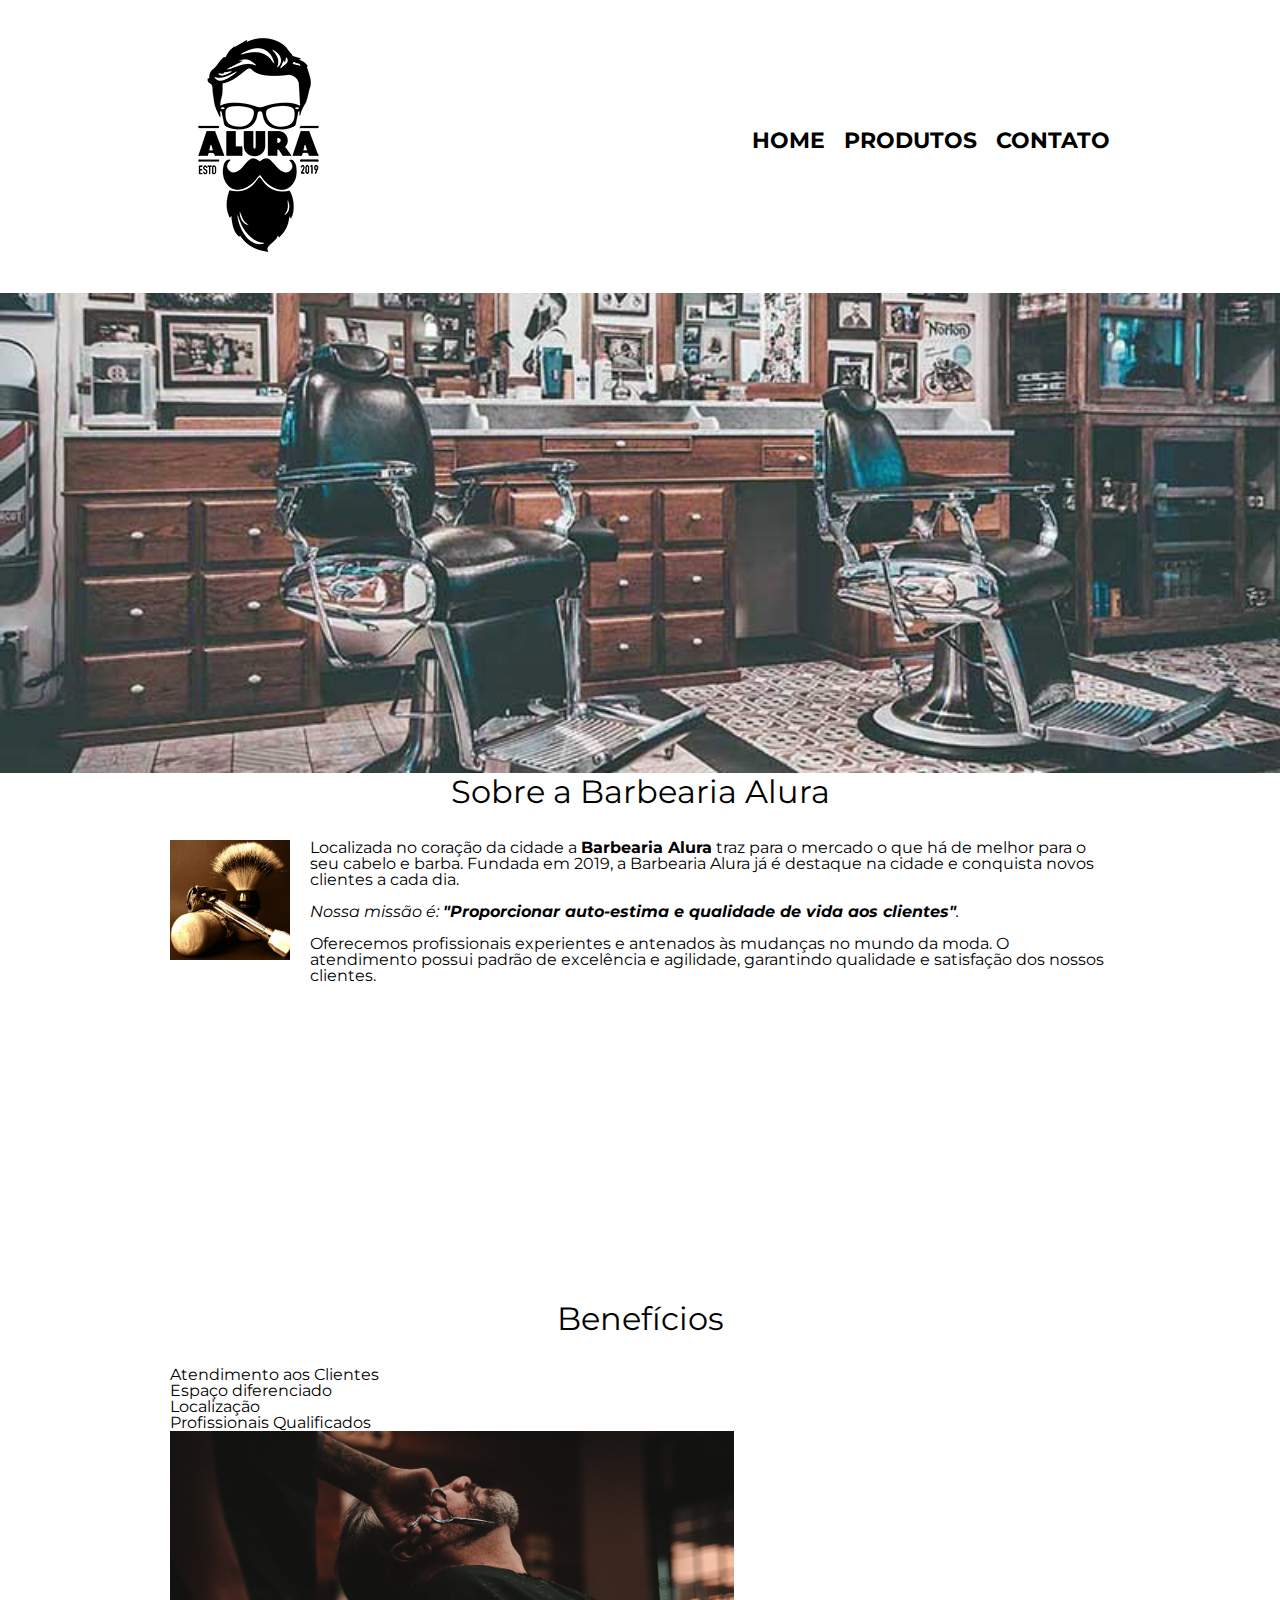
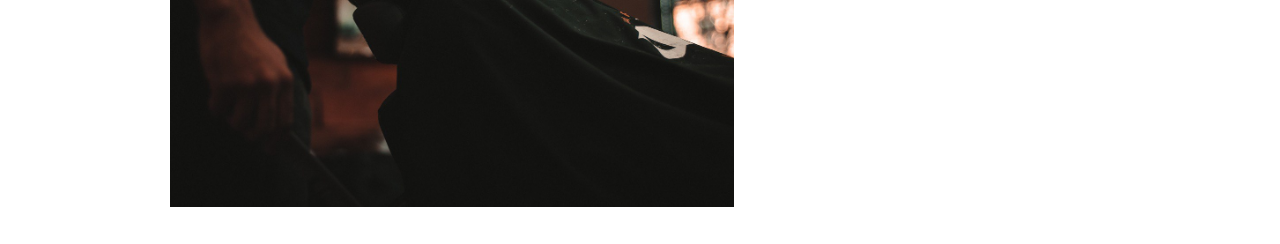
<file: index.html>
<!DOCTYPE html>
<html lang="pt-br">
	<head>
		<meta charset="UTF-8">
        <meta http-equiv="X-UA-Compatible" content="IE=edge">
        <meta name="viewport" content="width=device-width, initial-scale=1.0">
        <title>Home</title>
        <link rel="stylesheet" href="reset.css">
		<link rel="stylesheet" href="style-home.css">
		<link rel="preconnect" href="https://fonts.gstatic.com">
		<link href="https://fonts.googleapis.com/css2?family=Montserrat:wght@100&display=swap" rel="stylesheet">
	</head>
	<body>
		<body>
			<header>
				<div class="caixa">
					<h1><img src="img-produtos/logo.png"></h1>
	
					<nav>
						<ul>
							<li><a href="index.html">Home</a></li>
							<li><a href="produtos.html">Produtos</a></li>
							<li><a href="contato.html">Contato</a></li>
						</ul>
					</nav>
				</div>
			</header>
	
			<img class="banner" src="img-index/banner.jpg">
	
			<main>
				<section class="principal">
					<h2 class="titulo-principal">Sobre a Barbearia Alura</h2>
	
					<img class="utensilios" src="img-index/utensilios.jpg" alt="Utensilios de um barbeiro.">
			 
					<p>Localizada no coração da cidade a <strong>Barbearia Alura</strong> traz para o mercado o que há de melhor para o seu cabelo e barba. 
					Fundada em 2019, a Barbearia Alura já é destaque na cidade e conquista novos clientes a cada dia.</p>
	
					<p id="missao"><em>Nossa missão é: <strong>"Proporcionar auto-estima e qualidade de vida aos clientes"</strong>.</em></p>
	
					<p>Oferecemos profissionais experientes e antenados às mudanças no mundo da moda. O atendimento possui padrão de excelência e 
					agilidade, garantindo qualidade e satisfação dos nossos clientes.</p>
				</section>
				<section class="mapa">
					<p class="mapa"></p>
					<iframe src="https://www.google.com/maps/embed?pb=!1m18!1m12!1m3!1d2381.9698064351714!2d-6.256760283801611!3d53.
					34379668260282!2m3!1f0!2f0!3f0!3m2!1i1024!2i768!4f13.1!3m3!1m2!1s0x48670e9b2dc78edd%3A0x2700fe0d8c716167!2sTrinity%20College!
					5e0!3m2!1spt-PT!2sie!4v1613498757815!5m2!1spt-PT!2sie" width="100%" height="300" frameborder="0" style="border:0;" 
					allowfullscreen="" aria-hidden="false" tabindex="0"></iframe>
				</section>
					

				<section class="beneficios">
					<h3 class="titulo-principal">Benefícios</h3>
	
					<ul>
						<li class="itens">Atendimento aos Clientes</li>
						<li class="itens">Espaço diferenciado</li>
						<li class="itens">Localização</li>
						<li class="itens">Profissionais Qualificados</li>
					</ul>
	
					<img src="img-index/beneficios.jpg" class="imagembeneficios">
				</section>
				

			</main>
        <p class="copyright">&copy; Copyright developed by Jakson Cunha de Souza - 2019-2021</p>
        </footer>
        
	</body>
</html>
</file>
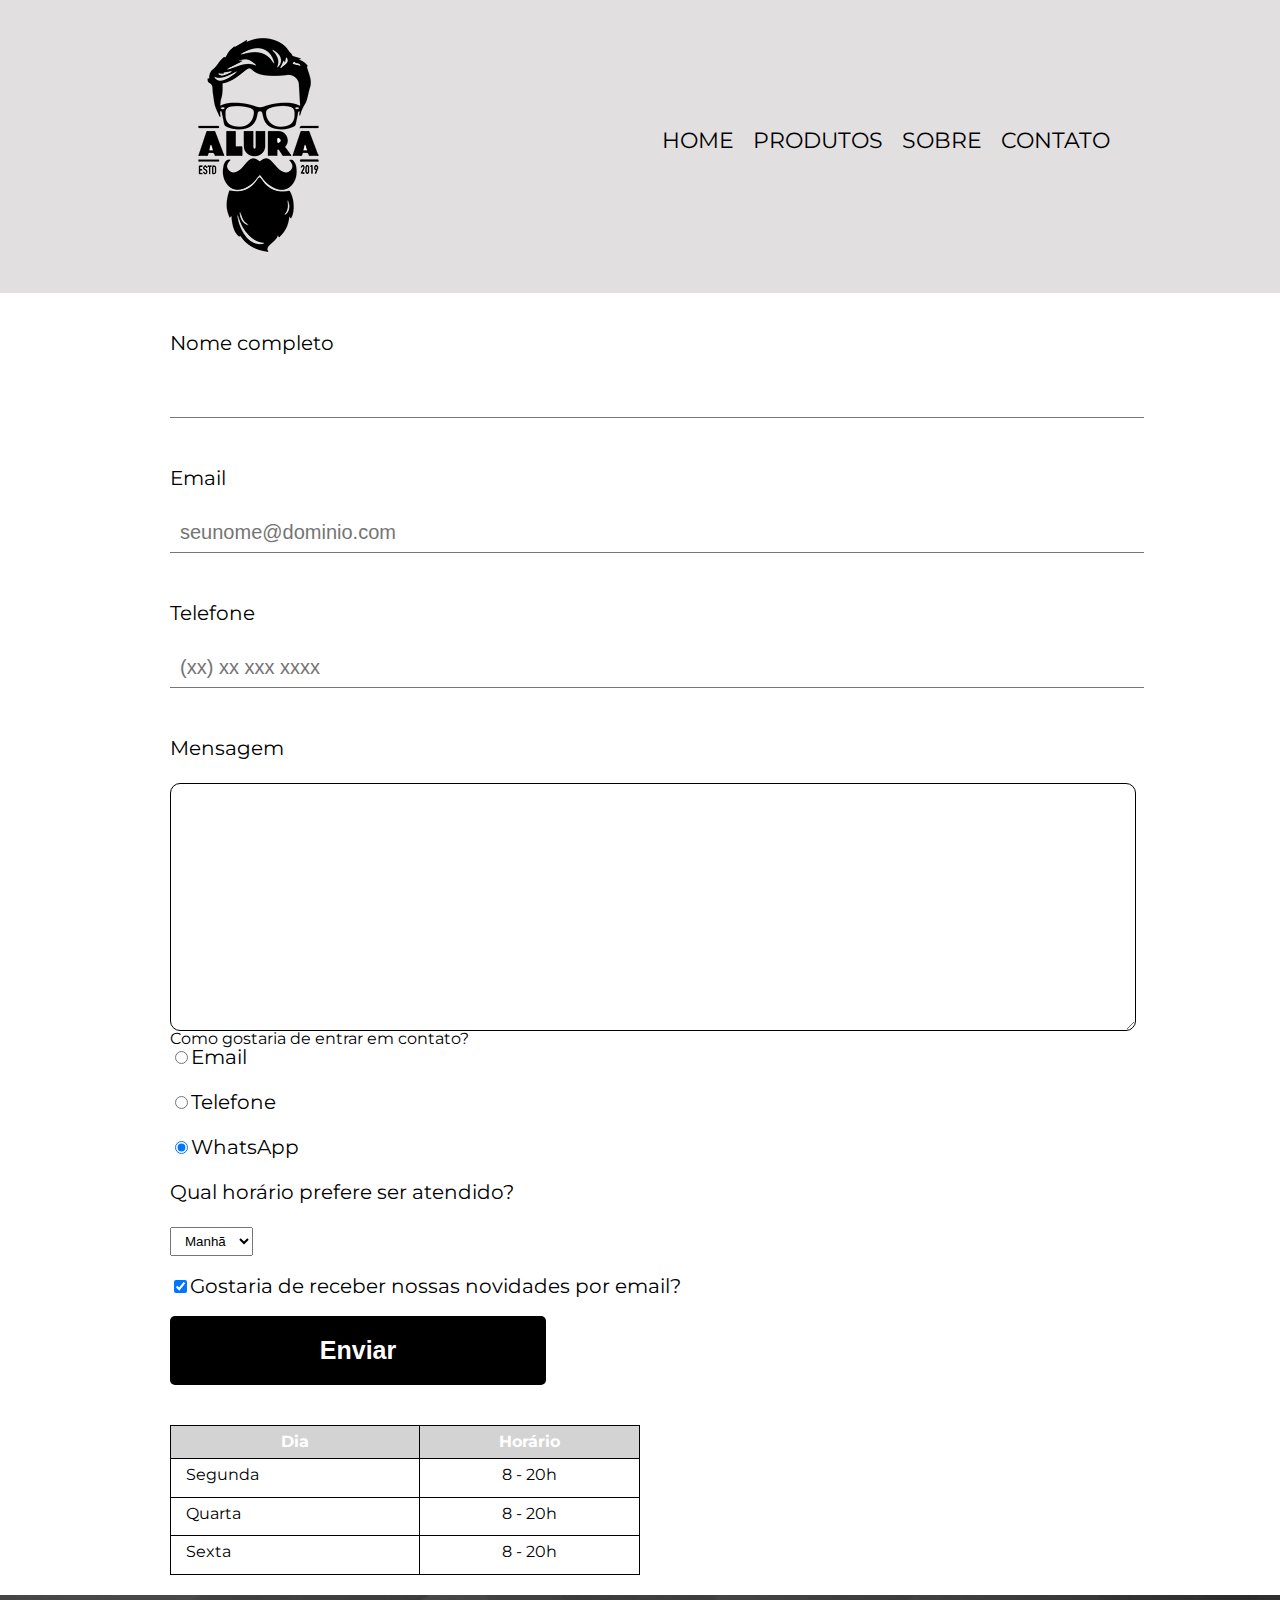
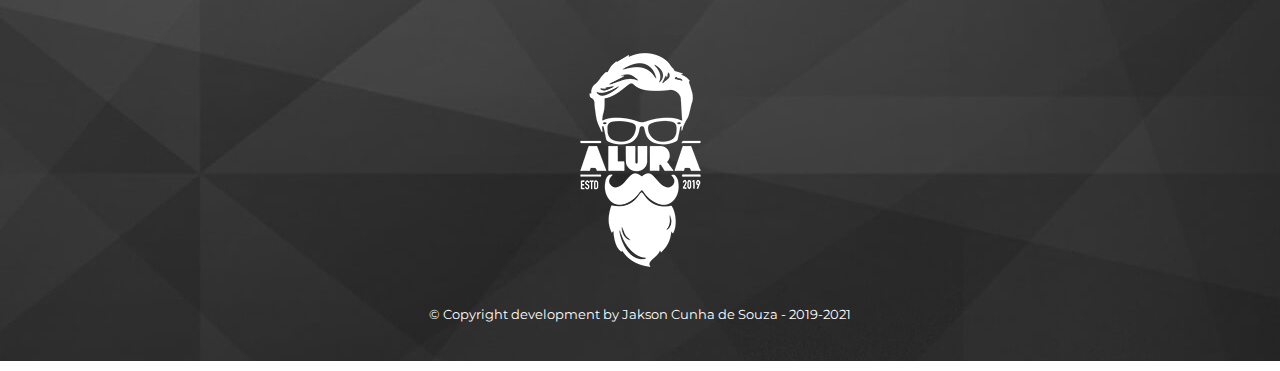
<file: contato.html>
<!DOCTYPE html>
<html lang="en">
<head>
    <meta charset="UTF-8">
    <meta http-equiv="X-UA-Compatible" content="IE=edge">
    <meta name="viewport" content="width=device-width, initial-scale=1.0">
    <link rel="stylesheet" href="reset.css">
    <link rel="stylesheet" href="contato.css">
	<link href="https://fonts.googleapis.com/css2?family=Montserrat:wght@100&display=swap" rel="stylesheet">

    <title>Contato</title>
</head>
<body>
    <header>
        <div class="caixa">
            <h1>
                <a href="index.html"><img src="img-produtos/logo.png" alt="Logo banner"></a>
            </h1>
            <nav>
                <ul>
                    <li><a href="index.html">Home</a></li>
                    <li><a href="produtos.html">Produtos</a></li>
                    <li><a href="sobre.html">Sobre</a></li>
                    <li><a href="contato.html">Contato</a></li>
                </ul>
            </nav>
        </div>   
    </header>

    <main>
        <form action="">
            <label for="nome-completo">Nome completo</label>
            <input type="text" id="nome-completo" class="input-padrao" required>
            <label for="email">Email</label value="">
            <input type="email" id="email" class="input-padrao" required placeholder="seunome@dominio.com">
            <label for="telefone">Telefone</label>
            <input type="tel" id="telefone" class="input-padrao" required placeholder="(xx) xx xxx xxxx">
            <label for="mensagem">Mensagem</label>
            <textarea cols="70" rows="10" id="mensagem" class="input-textArea" required></textarea>

            
            
            <fieldset>
                <legend>Como gostaria de entrar em contato?</legend>
                <label for="radio-email"><input type="radio" id="radio-email" name="contato">Email</label>
                <label for="radio-telefone"><input type="radio" id="radio-telefone" name="contato">Telefone</label>
                <label for="radio-whatsapp"><input type="radio" id="radio-whatsapp" name="contato" checked>WhatsApp</label>
                <fieldset>
                    <p>Qual horário prefere ser atendido?</p>
                    <select name="" id="">
                        <option value="manha">Manhã</option>
                        <option value="tarde">Tarde</option>
                        <option value="noite">Noite</option>
                    </select>
                </fieldset>
                <label for="checkbox" class="checkbox"><input type="checkbox" checked>Gostaria de receber nossas novidades por email?</label>
            </fieldset>

            <input type="submit" value="Enviar" class="enviar">
        </form>
        <table>
            <thead>
                <th>Dia</th>
                <th>Horário</th>
            </thead>
            <tbody>
                <tr>
                    <td>Segunda</td>
                    <td class="time-table">8 - 20h</td>
                </tr>
                <tr>
                    <td>Quarta</td>
                    <td class="time-table">8 - 20h</td>
                </tr>
                <tr>
                    <td>Sexta</td>
                    <td class="time-table">8 - 20h</td>
                </tr>
            </tbody>
            
        </table>

    </main>
    <footer>
        <img src="img-produtos/logo-branco.png" alt="Logo banner rodapé">
            <legend class="copyright">&copy; Copyright development by Jakson Cunha de Souza - 2019-2021</legend>
        </img>
    </footer>
</body>
</html>
</file>
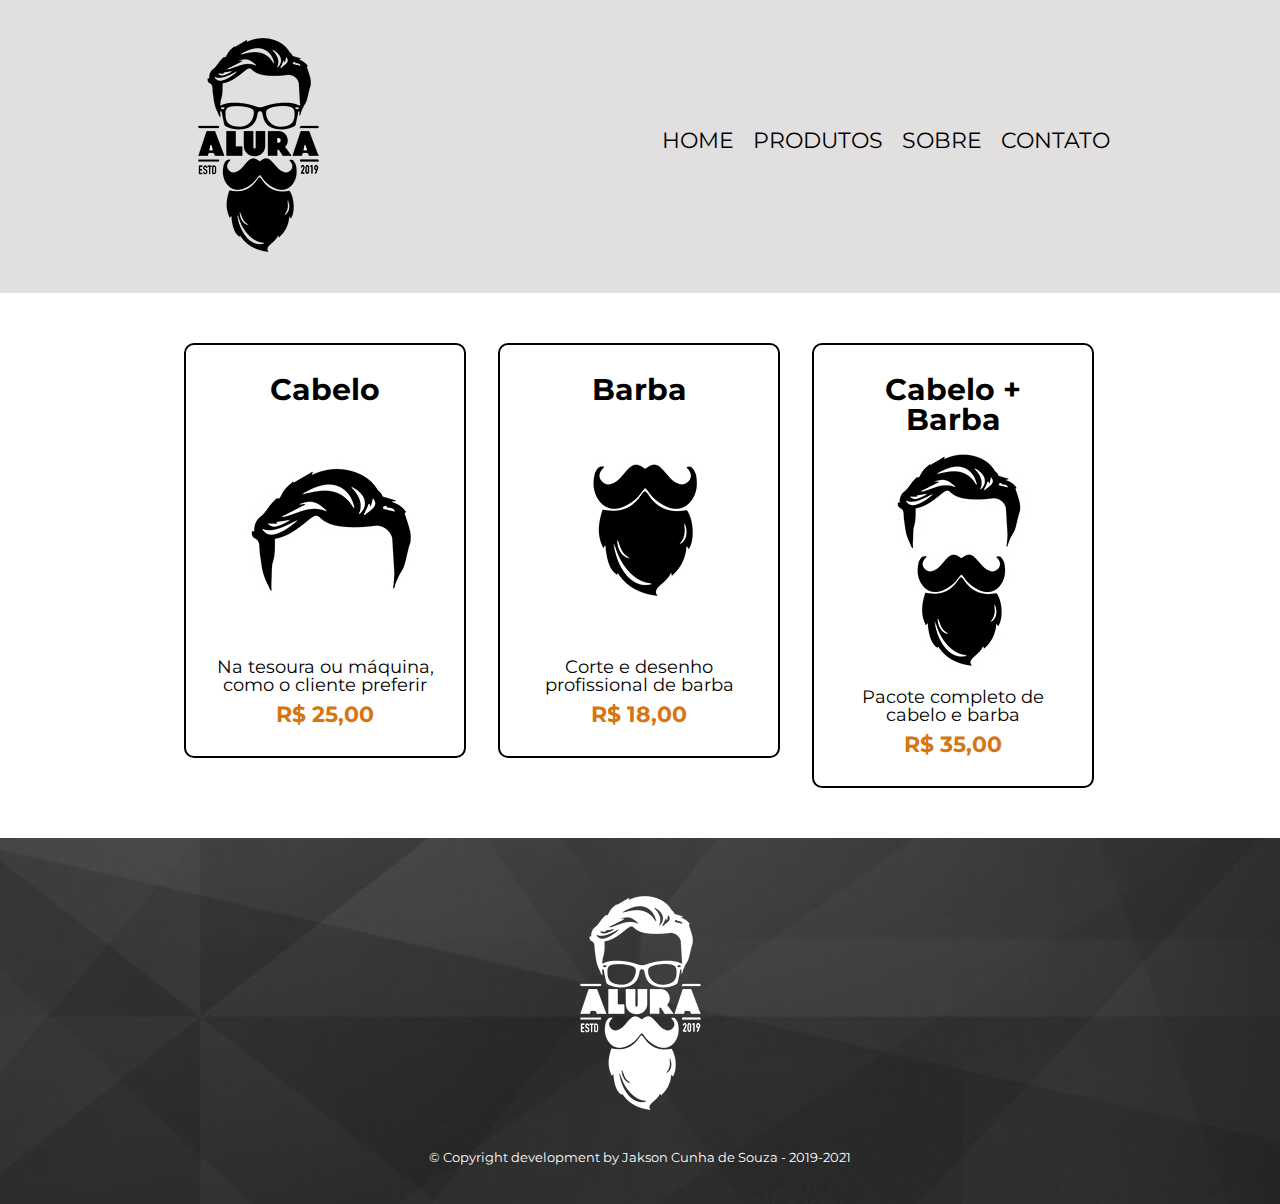
<file: produtos.html>
<!DOCTYPE html>
<html lang="pt-br">   
    <head>
        <meta charset="UTF-8">
        <meta http-equiv="X-UA-Compatible" content="IE=edge">
        <meta name="viewport" content="width=device-width, initial-scale=1.0">
        <title>Produtos</title>
        <link rel="stylesheet" href="reset.css">
        <link rel="stylesheet" href="produtos.css">
		<link href="https://fonts.googleapis.com/css2?family=Montserrat:wght@100&display=swap" rel="stylesheet">

        
    </head>
    <body>
        <header>
            <div class="caixa">
                <h1>
                    <img src="img-produtos/logo.png" alt="">
                </h1>
                <nav>
                    <ul>
                        <li><a href="index.html">Home</a></li>
                        <li><a href="produtos.html">Produtos</a></li>
                        <li><a href="sobre.html">Sobre</a></li>
                        <li><a href="contato.html">Contato</a></li>
                    </ul>
                </nav>
            </div>   
        </header>

        <main>
            <ul class="produtos">
                <li>
                    <h2>Cabelo</h2>
                    <img src="img-produtos/cabelo.jpg" alt="">
                    <p class="produtos-descricao">Na tesoura ou máquina, como o cliente preferir</p>
                    <p class="produtos-preco">R$ 25,00</p>
                </li>
                <li>
                    <h2>Barba</h2>
                    <img src="img-produtos/barba.jpg" alt="">
                    <p class="produtos-descricao">Corte e desenho profissional de barba</p>
                    <p class="produtos-preco">R$ 18,00</p>
                </li>
                <li>
                    <h2>Cabelo + Barba</h2>
                    <img src="img-produtos/cabelo+barba.jpg" alt="">
                    <p class="produtos-descricao">Pacote completo de cabelo e barba</p>
                    <p class="produtos-preco">R$ 35,00</p>
                </li>
            </ul>
        </main>
    </body>


<footer>
    <img src="img-produtos/logo-branco.png" alt="">
        <p class="copyright">&copy; Copyright development by Jakson Cunha de Souza - 2019-2021</p>
    </img>
</footer>

</html>
</file>
<file: style-home.css>
body {
    font-family: 'Montserrat', sans-serif;
}
header {
	background: white;
	padding: 20px 0;
}

.caixa {
	position: relative;
	width: 940px;
	margin: 0 auto;
}

nav {
	position: absolute;
	top: 110px;
	right: 0;
}

nav li {
	display: inline;
	margin: 0 0 0 15px;
}

nav a {
	text-transform: uppercase;
	color: #000000;
	font-weight: bold;
	font-size: 22px;
	text-decoration: none;
}

nav a:hover {
	color: #C78C19;
	text-decoration: underline;
}

.produtos {
	width: 940px;
	margin: 0 auto;
	padding: 50px 0;
}

.produtos li {
	display: inline-block;
	text-align: center;
	width: 30%;
	vertical-align: top;
	margin: 0 1.5%;
	padding: 30px 20px;
	box-sizing: border-box;
	border: 2px solid #000000;
	border-radius: 10px;
}

.produtos li:hover {
	border-color: #C78C19;
}

.produtos li:active {
	border-color: #088C19;	
}

.produtos li:hover h2 {
	font-size: 34px;
}

.produtos h2 {
	font-size: 30px;
	font-weight: bold;
}

.produto-descricao {
	font-size: 18px;
}

.produto-preco {
	font-size: 22px;
	font-weight: bold;
	margin-top: 10px;
}

footer {
	text-align: center;
	background: url("img-produtos/bg.jpg");
	padding: 40px 0;
}

.copyright {
	color: #FFFFFF;
	font-size: 13px;
	margin: 20px 0 0;
}

main {
	width: 940px;
	margin: 0 auto;
}

form {
	margin: 40px 0;
}

form label, form legend {
	display:block;
	font-size: 20px;
	margin: 0 0 10px;
}

.input-padrao {
	display: block;
	margin: 0 0 20px;
	padding: 10px 25px;
	width: 50%;
}

.checkbox {
	margin: 20px 0;
}

.enviar {
	width:40%;
	padding: 15px 0;
	background: orange;
	color: white;
	font-weight: bold;
	font-size: 18px;
	border: none;
	border-radius: 5px;
	transition: 1s all;
	cursor: pointer;
}

.enviar:hover {
	background: darkorange;
	transform: scale(1.2);
}

table {
	margin: 20px 0 40px;
}

thead {
	background: #555555;
	color: white;
	font-weight: bold;
}

td, th {
	border: 1px solid #000000;
	padding: 8px 15px;
}


/* css da pÃ¡gina inicial */
.banner {
	width:100%;
}

.titulo-principal {
	text-align: center;
	font-size: 2em;
	margin: 0 0 1em;
	clear: left;
}

.principal p {
	margin: 0 0 1em;
}

.principal strong {
	font-weight: bold;
}

.principal em {
	font-style: italic;
}

.utensilios {
	width: 120px;
	float: left;
	margin: 0 20px 20px 0;
}

.imagembeneficios {
	width: 60%;
}
</file>
<file: contato.css>
body {
    font-family: 'Montserrat', sans-serif;
}
header {
    background: #e1dfdf;
    padding: 20px 0;
}

.caixa {
    position: relative;
    width: 940px;
    margin: 0 auto; 
}

nav {
    position: absolute;
    top: 110px;
    right: 0px;
}

nav li {
    display: inline;
    margin: 0 0 0 15px;
}

nav a {
    text-transform: uppercase;
    color: black;
    font-size: 22px;
    text-decoration: none;
}

nav a:hover {
    color: green;
    text-decoration: underline;
}

.form {
    height: 500px;
}

footer {
    text-align: center;
    background: url("img-produtos/bg.jpg");
    padding: 40px 0;
}

.copyright {
    color: white;
    font-size: 13px;
    padding: 20px 0 0;
}


main {
    width: 940px;
    margin: 0 auto;
}

form {
    margin: 40px 0;
}

form label, form p {
    font-size: 20px;
    display: block;
    margin:  0 0 25px;

}
.input-padrao {
    display: block;
    width: 50%;
    font-size: 20px;
    border-width: 0 0 1px 0;  
    background-color: transparent;
    border-width: 0px 0px 1px;
    border-radius: 0px;
    color: rgb(31, 127, 69);
    margin: 0 0 50px 0;
    padding: 8px 24px 8px 10px;
    text-align: left;
    width: 100%; 
        
}



.input-textArea {
    border: 1px solid black;
    font-size: 20px;
    display: block;
    width: 50%;
    border-width: 0 0 1px 0;  
    background-color: transparent;
    border-width: 1px 1px 1px;
    border-radius: 10px;
    color: rgb(31, 127, 69);
    margin: 0px;
    padding: 8px 24px 8px 0px;
    text-align: left;
    width: 100%;       
}
.checkbox {
    margin: 20px 0;
}

select {
    padding: 5px 10px;
}

.enviar {
    width: 40%;
    background:black;
    color: white;
    font-size: 25px;
    font-weight: bold;
    padding: 20px 0;
    border: none;
    transition: 1s all;
    border-radius: 5px;
    cursor: pointer;

}

.enviar:hover {
    background:green;
    transform: scale(1.2);
   

}

table {
    width: 50%;
    height: 150px;
    margin: 40px 0 20px 0px;

}

thead {
    background-color:lightgray;
    color: white;
    font-weight: bold;
}

td, th {
    border: 1px solid black;
    padding: 8px 15px ;
}

.time-table {
    text-align: center;
}
</file>
<file: produtos.css>
body {
    font-family: 'Montserrat', sans-serif;
}
header {
    background: #e1dfdf;
    padding: 20px 0;
}

.caixa {
    position: relative;
    width: 940px;
    margin: 0 auto;
}

nav {
    position: absolute;
    top: 110px;
    right: 0px;
}

nav li {
    display: inline;
    margin: 0 0 0 15px;
}

nav a {
    text-transform: uppercase;
    color: black;
    font-size: 22px;
    text-decoration: none;
}

nav a:hover {
    color: green;
    text-decoration: underline;
}

.produtos {
    width: 940px;
    margin: 0 auto;
    padding: 50px 0;   
}

.produtos li {
    display:inline-block;
    text-align: center;
    width: 30%;
    vertical-align: top;
    margin: 0 1.5%;
    padding: 30px 20px;
    box-sizing: border-box;
    border: 2px solid black;
    border-radius: 10px;
    
}

.produtos li:hover {
    border-color: green;
}

.produtos li:active {
    border-color: greenyellow;
}

.produtos li:hover h2 {
    font-size: 35px;
}

.produtos h2 {
    font-size: 30px;
    font-weight: bold;
}

.produtos-descricao {
    font-size: 18px;
}

.produtos-preco {
    font-size: 22px;
    font-weight: bold;
    color: rgb(213, 118, 16);
    margin-top: 10px;
}

footer {
    text-align: center;
    background: url("img-produtos/bg.jpg");
    padding: 40px 0;
}

.copyright {
    color: white;
    font-size: 13px;
    padding: 20px 0 0;
}
</file>
